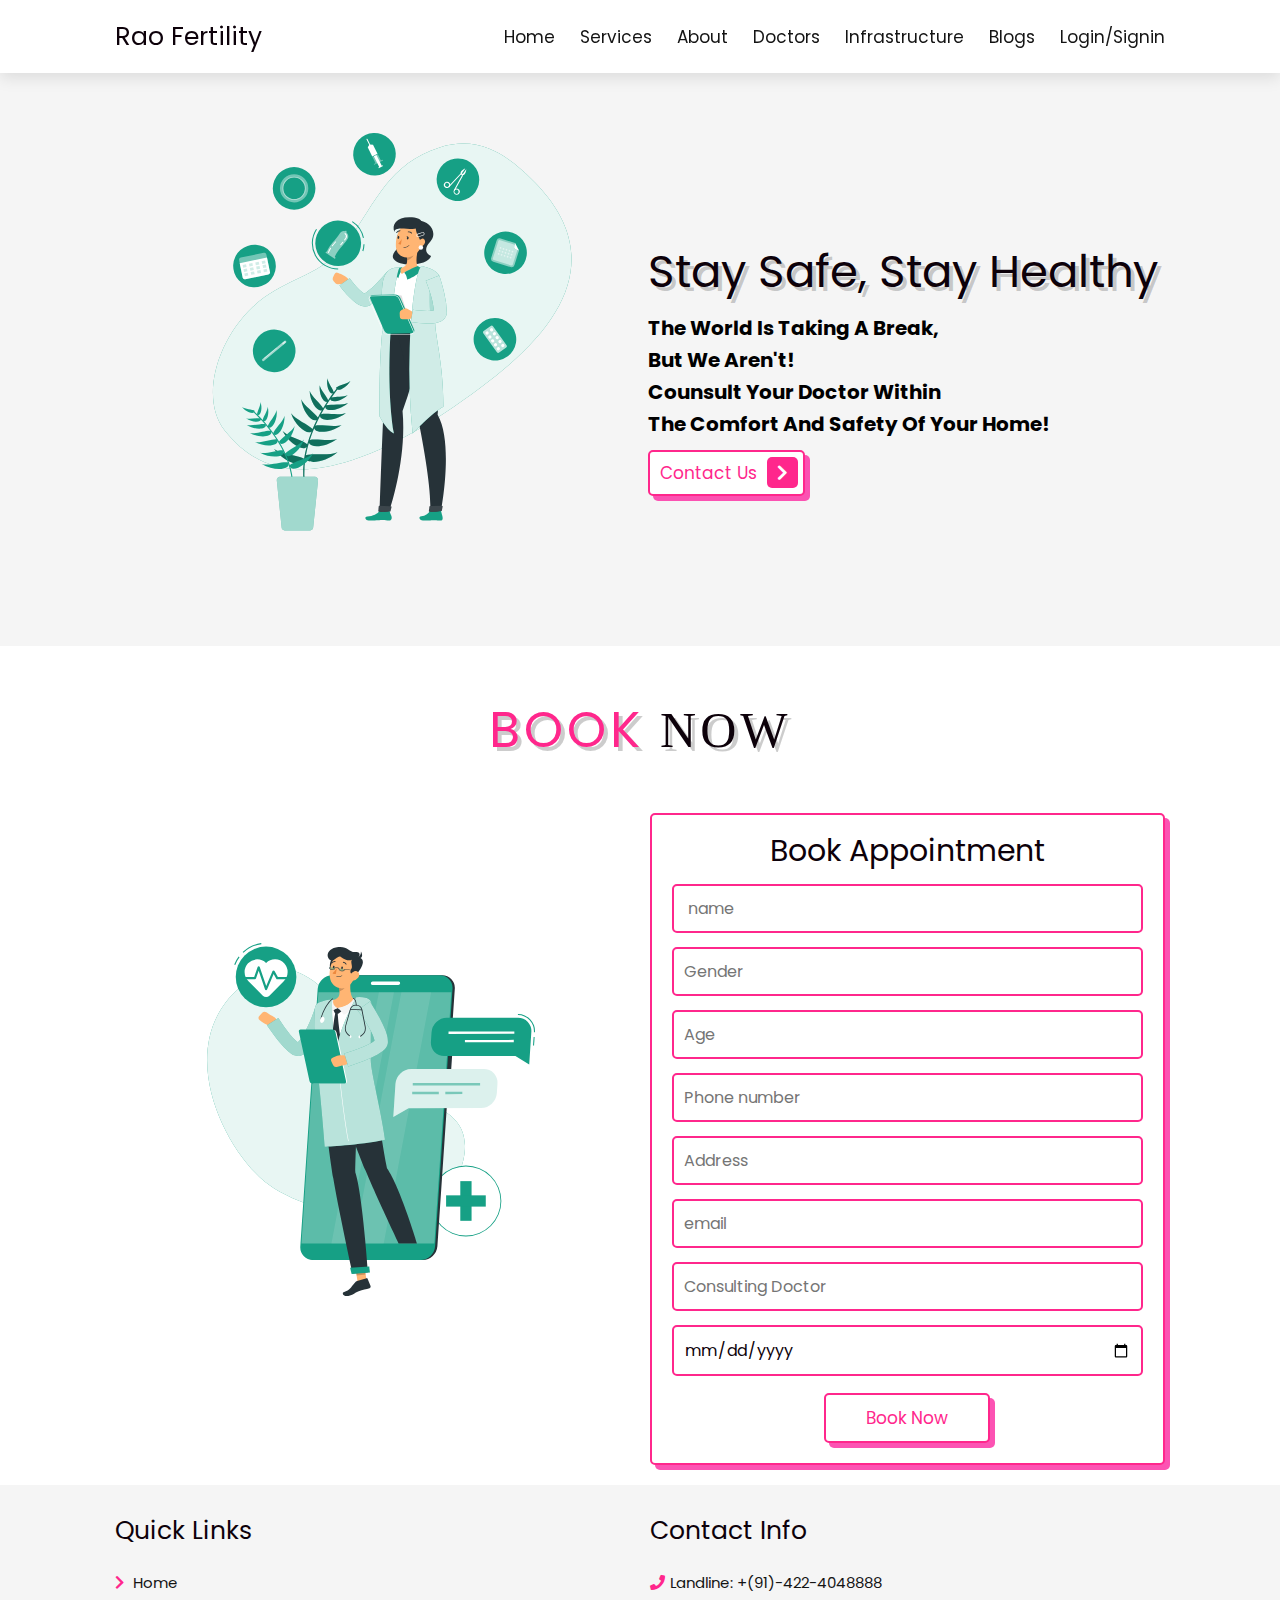
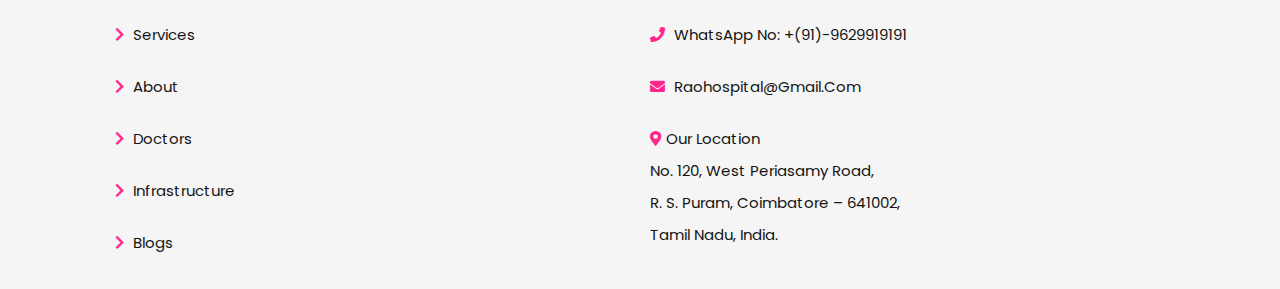
<file: index.html>
<!DOCTYPE html>
<html lang="en">
<head>
    <meta charset="UTF-8">
    <meta http-equiv="X-UA-Compatible" content="IE=edge">
    <meta name="viewport" content="width=device-width, initial-scale=1.0">
    <title>In vitro fertility </title>

    <!-- font awesome cdn link  -->
    <link rel="stylesheet" href="https://cdnjs.cloudflare.com/ajax/libs/font-awesome/5.15.4/css/all.min.css">

    <!-- custom css file link  -->
    <link rel="stylesheet" href="css/style.css">

</head>
<body>
    
<!-- header section starts  -->

<header class="header">

    <a href="#" class="logo">  Rao Fertility </a>

    <nav class="navbar">
        <a href="home.html">home</a>
        <a href="services.html">services</a>
        <a href="about.html">about</a>
        <a href="doctor.html">doctors</a>
    
        <a href="infrastructure.html">Infrastructure</a>
        <a href="blogs.html">blogs</a>
        <a href="../hospital website/admin/index.php">Login/Signin
        </a>
    </nav>

    <div id="menu-btn" class="fas fa-bars"></div>

</header>

<!-- header section ends -->

<!-- home section starts  -->

<section class="home" id="home">

    <div class="image">
        <img src="image/home-img.svg" alt="">
    </div>

    <div class="content">
        <h3>stay safe, stay healthy</h3>
        <b>The world is taking a break,<br> but we aren't!<br><b></b>Counsult your doctor within<br> the comfort and safety of your home!</b>
        <a href="contact.html" class="btn"> contact us <span class="fas fa-chevron-right"></span> </a>
    </div>

</section>

<!-- home section ends -->
<!-- booking section starts   -->

<section class="book" id="book">

    <h1 class="heading"> <span>book</span> now </h1>    

    <div class="row">

        <div class="image">
            <img src="image/book-img.svg" alt="">
        </div>

        <form action="">
            <h3>book appointment</h3>
            <input type="text" placeholder=" name" class="box">
            <input type="text" placeholder="Gender" class="box">
            <input type="text" placeholder="Age" class="box">
            <input type="number" placeholder="Phone number" class="box">
            <input type="text" placeholder="Address" class="box">
            <input type="email" placeholder="email" class="box">
            <input type="text" placeholder="Consulting Doctor" class="box">
            <input type="date" class="box"><br>
            <input type="submit" value="book now" class="btn">
        </form>

    </div>

</section>

<!-- booking section ends -->
<!-- blogs section ends -->

<!-- footer section starts  -->

<section class="footer">

    <div class="box-container">

        <div class="box">
            <h3>quick links</h3>
            <a href="#"> <i class="fas fa-chevron-right"></i> home </a>
            <a href="#"> <i class="fas fa-chevron-right"></i> services </a>
            <a href="#"> <i class="fas fa-chevron-right"></i> about </a>
            <a href="#"> <i class="fas fa-chevron-right"></i> doctors </a>
            
            <a href="#"> <i class="fas fa-chevron-right"></i> Infrastructure</a>
            <a href="#"> <i class="fas fa-chevron-right"></i> blogs </a>
        </div>

        <div class="box">
            <h3>contact info</h3>
            <a href="#"> <i class="fas fa-phone"></i>Landline: +(91)-422-4048888</a>
            <a href="#"> <i class="fas fa-phone"></i> WhatsApp no: +(91)-9629919191 </a>
            <a href="#"> <i class="fas fa-envelope"></i> raohospital@gmail.com </a>
            <a href="#"> <i class="fas fa-map-marker-alt"></i>Our Location<br>
                No. 120, West Periasamy Road,<br>
                R. S. Puram, Coimbatore – 641002,<br>
                Tamil Nadu, India.</a>
        </div>

        

    </div>

    

</section>

<!-- footer section ends -->
<!-- custom js file link  -->
<script src="js/script.js"></script>

</body>
</html>
</file>
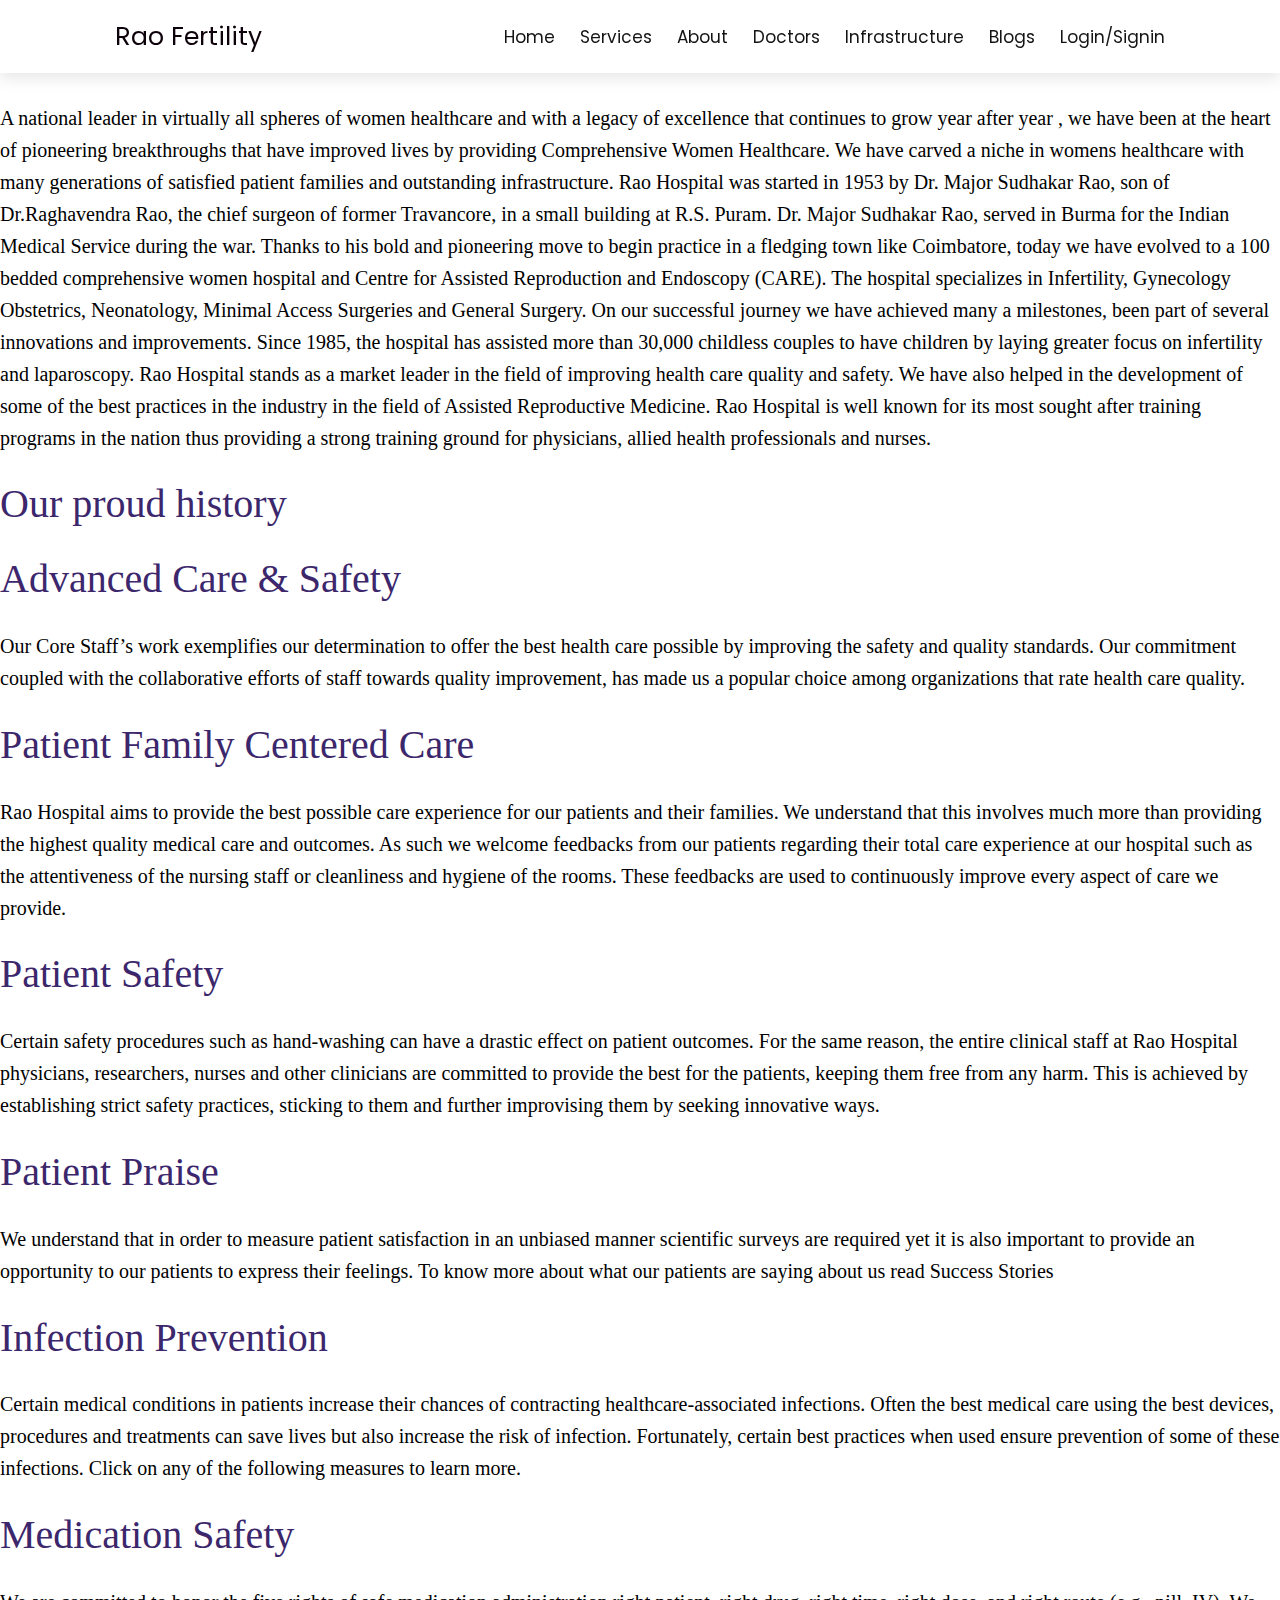
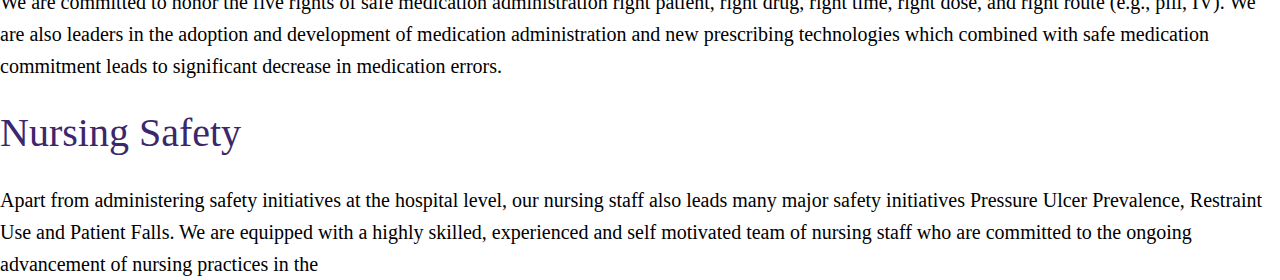
<file: about content.html>
<!DOCTYPE html>
<html lang="en">
<head>
    <meta charset="UTF-8">
    <meta http-equiv="X-UA-Compatible" content="IE=edge">
    <meta name="viewport" content="width=device-width, initial-scale=1.0">
    <title>In vitro fertility </title>

    <!-- font awesome cdn link  -->
    <link rel="stylesheet" href="https://cdnjs.cloudflare.com/ajax/libs/font-awesome/5.15.4/css/all.min.css">

    <!-- custom css file link  -->
    <link rel="stylesheet" href="css/style.css">

</head>
<header class="header">

    <a href="#" class="logo">  Rao Fertility </a>

    <nav class="navbar">
        <a href="home.html">home</a>
        <a href="services.html">services</a>
        <a href="about.html">about</a>
        <a href="doctor.html">doctors</a>
    
        <a href="infrastructure.html">Infrastructure</a>
        <a href="blogs.html">blogs</a>
        <a href="../hospital website/admin/index.php">Login/Signin
        </a>
    </nav>

    <div id="menu-btn" class="fas fa-bars"></div>

</header>

<body>
    <h1>Welcome to Rao Hospital</h1>
A national leader in virtually all spheres of women healthcare and with a legacy of excellence that continues to grow year after year , we have been at the heart of pioneering breakthroughs that have improved lives by providing Comprehensive Women Healthcare. We have carved a niche in womens healthcare with many generations of satisfied patient families and outstanding infrastructure.

Rao Hospital was started in 1953 by Dr. Major Sudhakar Rao, son of Dr.Raghavendra Rao, the chief surgeon of former Travancore, in a small building at R.S. Puram. Dr. Major Sudhakar Rao, served in Burma for the Indian Medical Service during the war. Thanks to his bold and pioneering move to begin practice in a fledging town like Coimbatore, today we have evolved to a 100 bedded comprehensive women hospital and Centre for Assisted Reproduction and Endoscopy (CARE). The hospital specializes in Infertility, Gynecology Obstetrics, Neonatology, Minimal Access Surgeries and General Surgery.

On our successful journey we have achieved many a milestones, been part of several innovations and improvements. Since 1985, the hospital has assisted more than 30,000 childless couples to have children by laying greater focus on infertility and laparoscopy.

Rao Hospital stands as a market leader in the field of improving health care quality and safety. We have also helped in the development of some of the best practices in the industry in the field of Assisted Reproductive Medicine. Rao Hospital is well known for its most sought after training programs in the nation thus providing a strong training ground for physicians, allied health professionals and nurses.

<h1>Our proud history</h1>
<h1>Advanced Care & Safety</h1>
Our Core Staff’s work exemplifies our determination to offer the best health care possible by improving the safety and quality standards. Our commitment coupled with the collaborative efforts of staff towards quality improvement, has made us a popular choice among organizations that rate health care quality.

<h1>Patient Family Centered Care</h1>
Rao Hospital aims to provide the best possible care experience for our patients and their families. We understand that this involves much more than providing the highest quality medical care and outcomes. As such we welcome feedbacks from our patients regarding their total care experience at our hospital such as the attentiveness of the nursing staff or cleanliness and hygiene of the rooms. These feedbacks are used to continuously improve every aspect of care we provide.

<h1>Patient Safety</h1>
Certain safety procedures such as hand-washing can have a drastic effect on patient outcomes. For the same reason, the entire clinical staff at Rao Hospital physicians, researchers, nurses and other clinicians are committed to provide the best for the patients, keeping them free from any harm. This is achieved by establishing strict safety practices, sticking to them and further improvising them by seeking innovative ways.

<h1>Patient Praise</h1>
We understand that in order to measure patient satisfaction in an unbiased manner scientific surveys are required yet it is also important to provide an opportunity to our patients to express their feelings. To know more about what our patients are saying about us read Success Stories

<h1>Infection Prevention</h1>
Certain medical conditions in patients increase their chances of contracting healthcare-associated infections. Often the best medical care using the best devices, procedures and treatments can save lives but also increase the risk of infection. Fortunately, certain best practices when used ensure prevention of some of these infections. Click on any of the following measures to learn more.

<h1>Medication Safety</h1>
We are committed to honor the five rights of safe medication administration right patient, right drug, right time, right dose, and right route (e.g., pill, IV). We are also leaders in the adoption and development of medication administration and new prescribing technologies which combined with safe medication commitment leads to significant decrease in medication errors.

<h1>Nursing Safety</h1>
Apart from administering safety initiatives at the hospital level, our nursing staff also leads many major safety initiatives Pressure Ulcer Prevalence, Restraint Use and Patient Falls. We are equipped with a highly skilled, experienced and self motivated team of nursing staff who are committed to the ongoing advancement of nursing practices in the
</file>
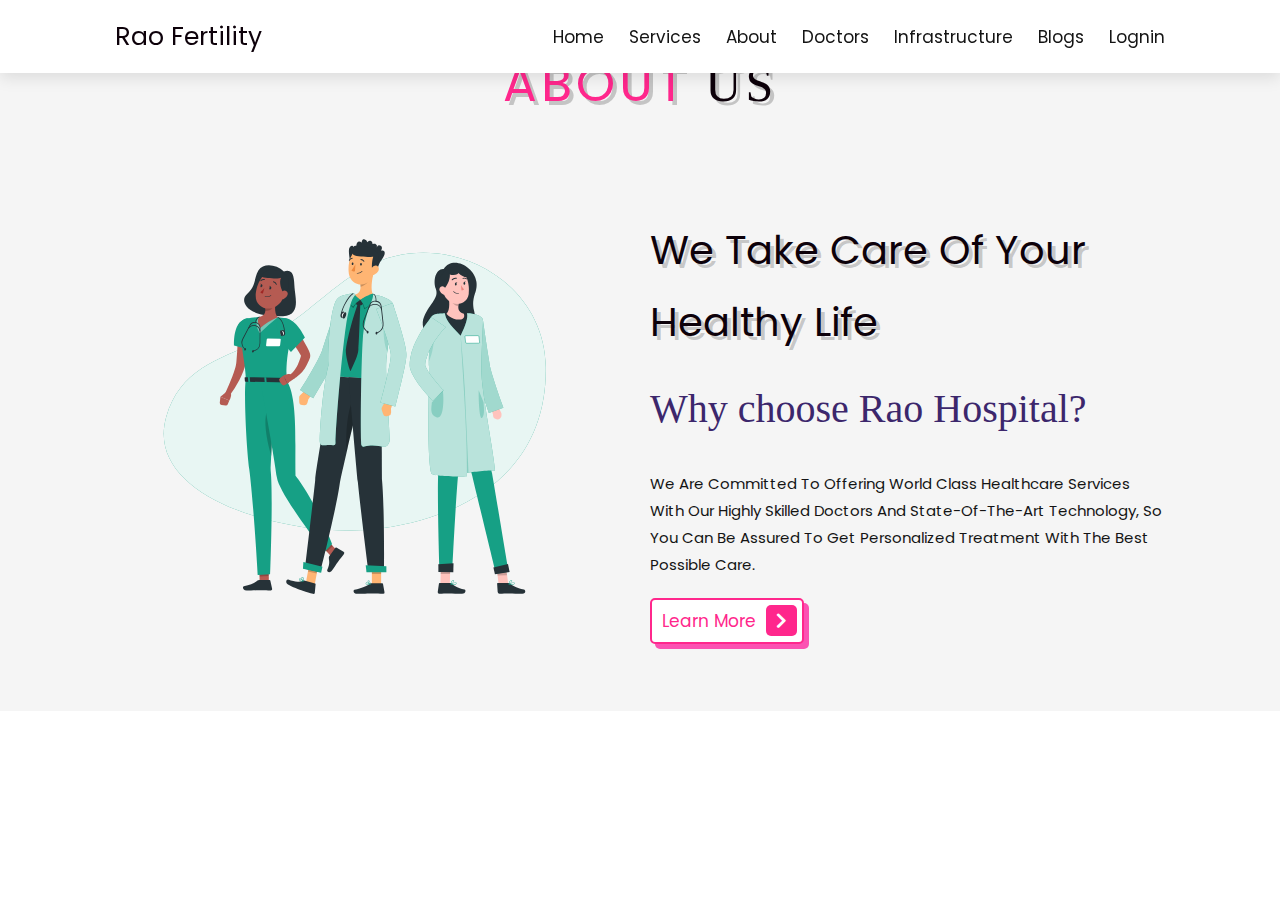
<file: about.html>
<!DOCTYPE html>
<html lang="en">
<head>
    <meta charset="UTF-8">
    <meta http-equiv="X-UA-Compatible" content="IE=edge">
    <meta name="viewport" content="width=device-width, initial-scale=1.0">
    <title>In vitro fertility </title>

    <!-- font awesome cdn link  -->
    <link rel="stylesheet" href="https://cdnjs.cloudflare.com/ajax/libs/font-awesome/5.15.4/css/all.min.css">

    <!-- custom css file link  -->
    <link rel="stylesheet" href="css/style.css">

</head>
<body>
    <header class="header">

        <a href="#" class="logo">  Rao Fertility </a>
    
        <nav class="navbar">
            <a href="home.html">home</a>
            <a href="services.html">services</a>
            <a href="about.html">about</a>
            <a href="doctor.html">doctors</a>
        
            <a href="infrastructure.html">Infrastructure</a>
            <a href="blogs.html">blogs</a>
            <a href="../hospital website/admin/index.php">lognin
            </a>
        </nav>
    
        <div id="menu-btn" class="fas fa-bars"></div>
    
    </header>
    
<!-- about section starts  -->

<section class="about" id="about">

    <h1 class="heading"> <span>about</span> us </h1>

    <div class="row">

        <div class="image">
            <img src="image/about-img.svg" alt="">
        </div>

        <div class="content">
            <h3>we take care of your healthy life</h3>
            <h1>Why choose Rao Hospital?</h1>
               <p> We are committed to offering world class healthcare services with our highly skilled Doctors and state-of-the-art technology, so you can be assured to get personalized treatment with the best possible care.</p>
                
                
            <a href="about content.html" class="btn"> learn more <span class="fas fa-chevron-right"></span> </a>
        </div>

    </div>

</section>

<!-- about section ends -->
</file>
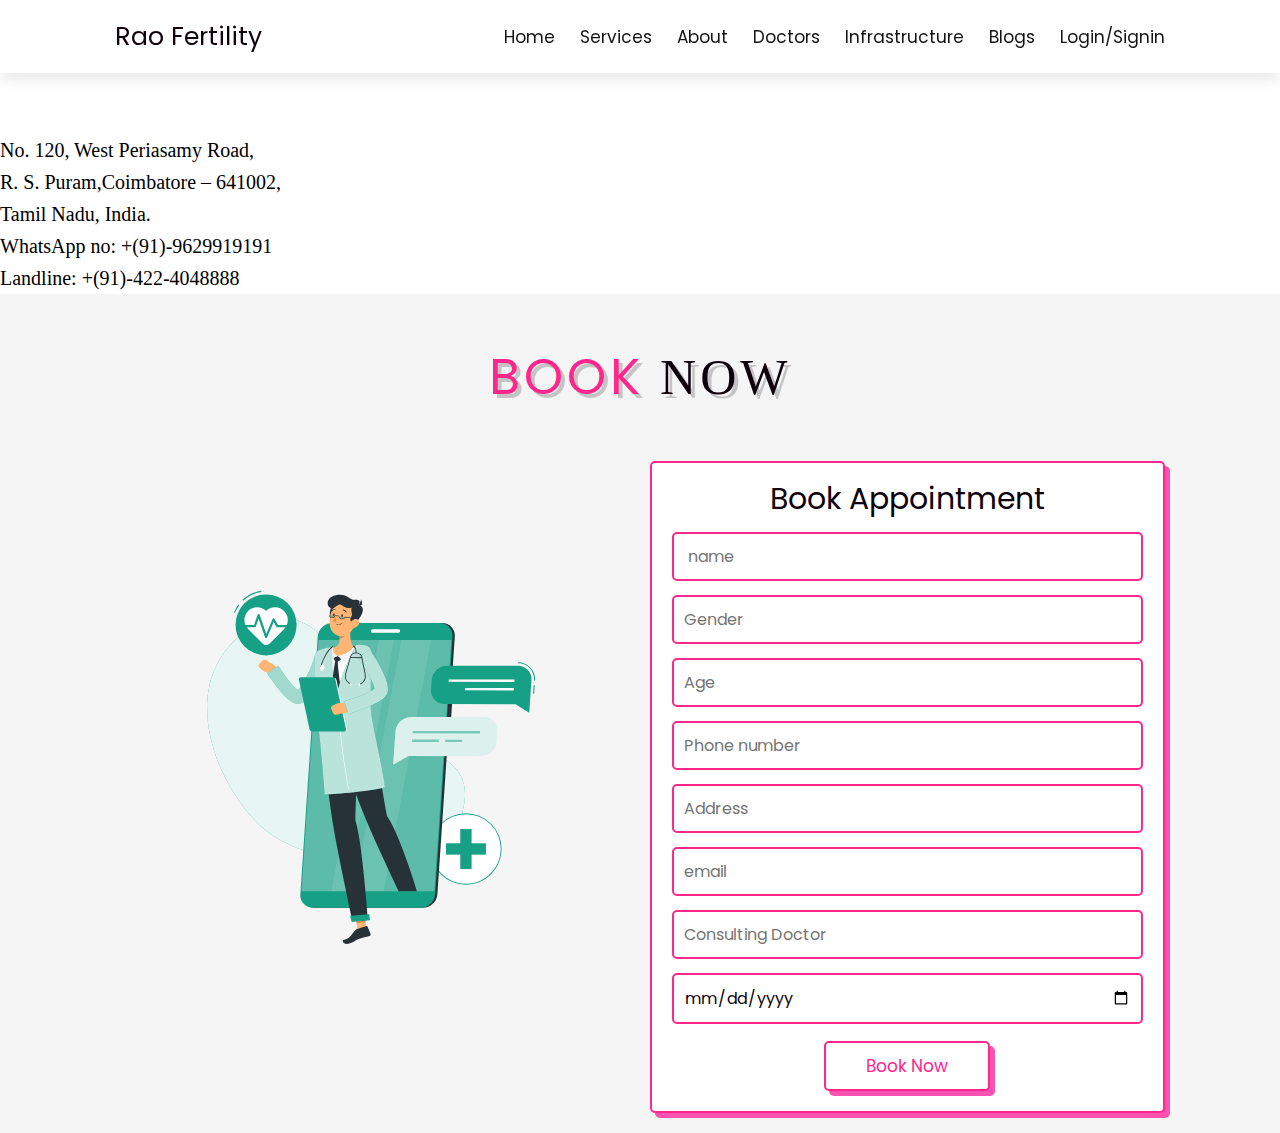
<file: contact.html>
<!DOCTYPE html>
<html lang="en">
<head>
    <meta charset="UTF-8">
    <meta http-equiv="X-UA-Compatible" content="IE=edge">
    <meta name="viewport" content="width=device-width, initial-scale=1.0">
    <title>In vitro fertility </title>

    <!-- font awesome cdn link  -->
    <link rel="stylesheet" href="https://cdnjs.cloudflare.com/ajax/libs/font-awesome/5.15.4/css/all.min.css">

    <!-- custom css file link  -->
    <link rel="stylesheet" href="css/style.css">

</head>
<header class="header">

    <a href="#" class="logo">  Rao Fertility </a>

    <nav class="navbar">
        <a href="home.html">home</a>
        <a href="services.html">services</a>
        <a href="about.html">about</a>
        <a href="doctor.html">doctors</a>
    
        <a href="infrastructure.html">Infrastructure</a>
        <a href="blogs.html">blogs</a>
        <a href="../hospital website/admin/index.php">Login/Signin
        </a>
    </nav>

    <div id="menu-btn" class="fas fa-bars"></div>

</header>

<body>
    <h1>Our Location</h1><br>
No. 120, West Periasamy Road,<br>
R. S. Puram,Coimbatore – 641002,<br>
Tamil Nadu, India.<br>


WhatsApp no: +(91)-9629919191<br>

Landline: +(91)-422-4048888
<!-- booking section starts   -->

<section class="book" id="book">

    <h1 class="heading"> <span>book</span> now </h1>    

    <div class="row">

        <div class="image">
            <img src="image/book-img.svg" alt="">
        </div>

        <form action="">
            <h3>book appointment</h3>
            <input type="text" placeholder=" name" class="box">
            <input type="text" placeholder="Gender" class="box">
            <input type="text" placeholder="Age" class="box">
            <input type="number" placeholder="Phone number" class="box">
            <input type="text" placeholder="Address" class="box">
            <input type="email" placeholder="email" class="box">
            <input type="text" placeholder="Consulting Doctor" class="box">
            <input type="date" class="box"><br>
            <input type="submit" value="book now" class="btn">
        </form>

    </div>

</section>

<!-- booking section ends -->
</body>
</html>
</file>
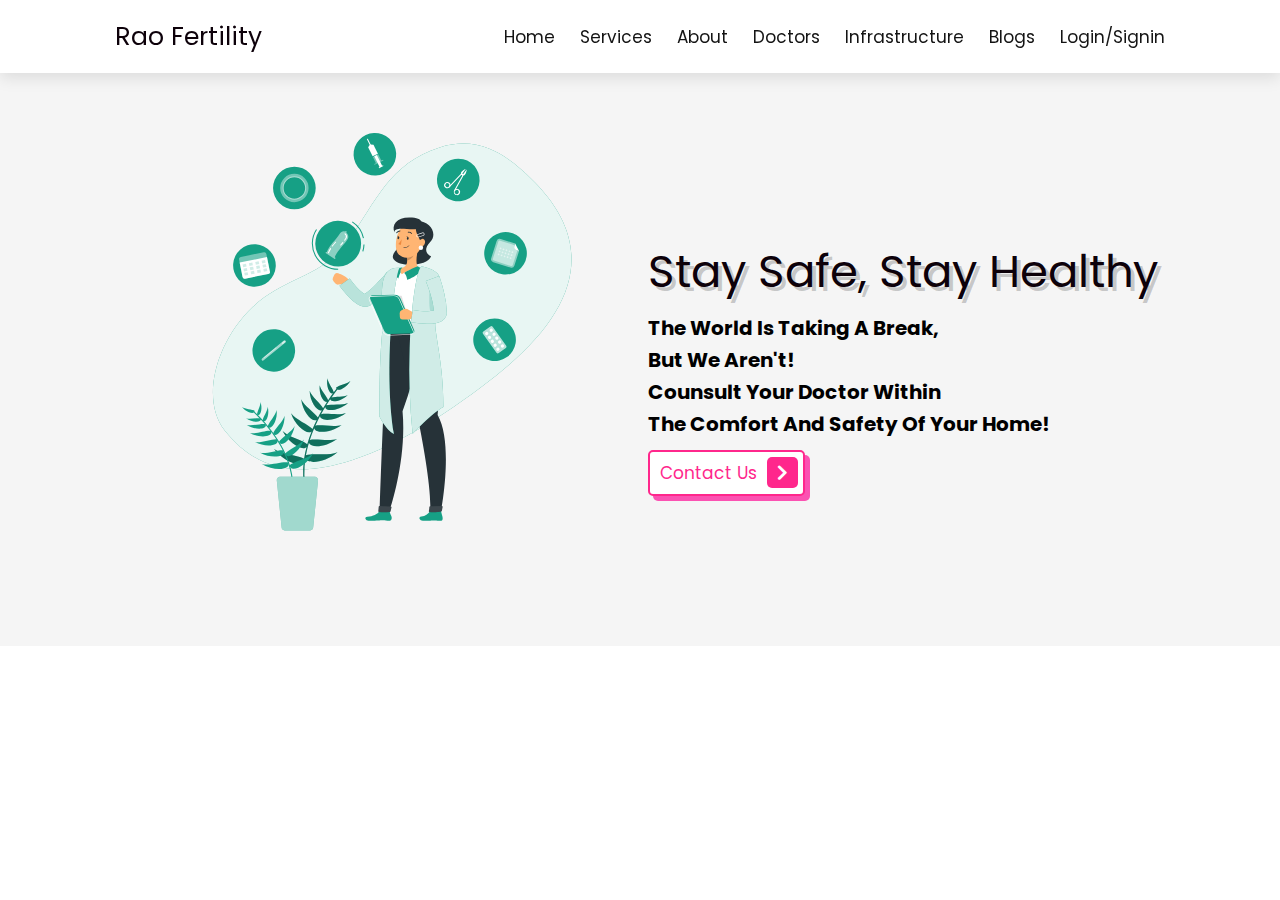
<file: home.html>
<!DOCTYPE html>
<html lang="en">
<head>
    <meta charset="UTF-8">
    <meta http-equiv="X-UA-Compatible" content="IE=edge">
    <meta name="viewport" content="width=device-width, initial-scale=1.0">
    <title>In vitro fertility</title>

    <!-- font awesome cdn link  -->
    <link rel="stylesheet" href="https://cdnjs.cloudflare.com/ajax/libs/font-awesome/5.15.4/css/all.min.css">

    <!-- custom css file link  -->
    <link rel="stylesheet" href="css/style.css">

</head>
<body>
    <!-- home section starts  -->
    <header class="header">

        <a href="#" class="logo">  Rao Fertility </a>
    
        <nav class="navbar">
            <a href="home.html">home</a>
            <a href="services.html">services</a>
            <a href="about.html">about</a>
            <a href="doctor.html">doctors</a>
        
            <a href="infrastructure.html">Infrastructure</a>
            <a href="blogs.html">blogs</a>
            <a href="../hospital website/admin/index.php">Login/Signin
            </a>
        </nav>
    
        <div id="menu-btn" class="fas fa-bars"></div>
    
    </header>
    

<section class="home" id="home">

    <div class="image">
        <img src="image/home-img.svg" alt="">
    </div>

    <div class="content">
        <h3>stay safe, stay healthy</h3>
        <b>The world is taking a break,<br> but we aren't!<br><b></b>Counsult your doctor within<br> the comfort and safety of your home!</b>
        <a href="contact.html" class="btn"> contact us <span class="fas fa-chevron-right"></span> </a>
    </div>

</section>

<!-- home section ends -->
</file>
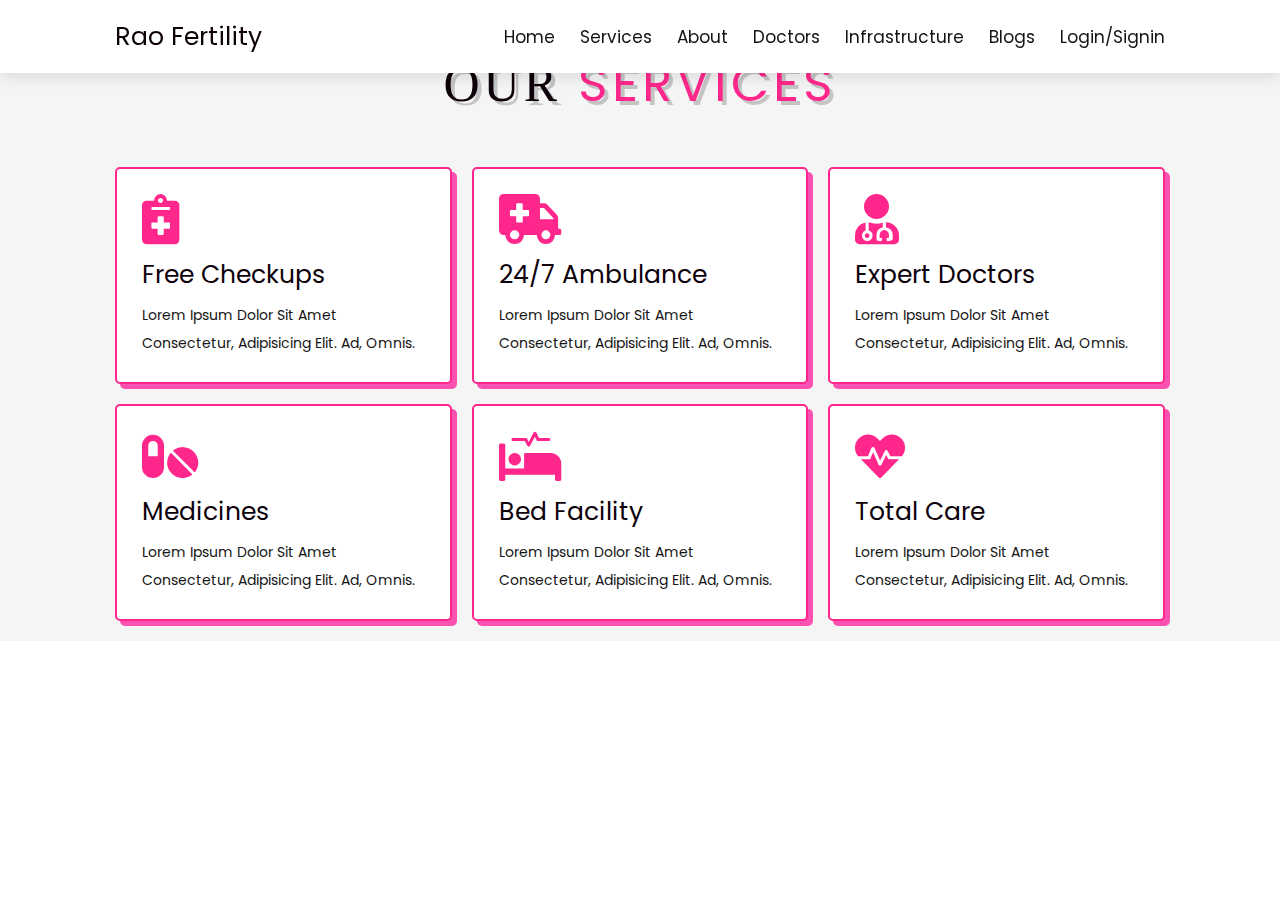
<file: services.html>
<!DOCTYPE html>
<html lang="en">
<head>
    <meta charset="UTF-8">
    <meta http-equiv="X-UA-Compatible" content="IE=edge">
    <meta name="viewport" content="width=device-width, initial-scale=1.0">
    <title>In vitro fertility</title>

    <!-- font awesome cdn link  -->
    <link rel="stylesheet" href="https://cdnjs.cloudflare.com/ajax/libs/font-awesome/5.15.4/css/all.min.css">

    <!-- custom css file link  -->
    <link rel="stylesheet" href="css/style.css">

</head>
<body>
    <header class="header">

        <a href="#" class="logo">  Rao Fertility </a>
    
        <nav class="navbar">
            <a href="home.html">home</a>
            <a href="services.html">services</a>
            <a href="about.html">about</a>
            <a href="doctor.html">doctors</a>
        
            <a href="infrastructure.html">Infrastructure</a>
            <a href="blogs.html">blogs</a>
            <a href="../hospital website/admin/index.php">Login/Signin
               
            </a>
        </nav>
    
        <div id="menu-btn" class="fas fa-bars"></div>
    
    </header>
    
<!-- services section starts  -->

<section class="services" id="services">

    <h1 class="heading"> our <span>services</span> </h1>

    <div class="box-container">

        <div class="box">
            <i class="fas fa-notes-medical"></i>
            <h3>free checkups</h3>
            <p>Lorem ipsum dolor sit amet consectetur, adipisicing elit. Ad, omnis.</p>
           
        </div>

        <div class="box">
            <i class="fas fa-ambulance"></i>
            <h3>24/7 ambulance</h3>
            <p>Lorem ipsum dolor sit amet consectetur, adipisicing elit. Ad, omnis.</p>
           
        </div>

        <div class="box">
            <i class="fas fa-user-md"></i>
            <h3>expert doctors</h3>
            <p>Lorem ipsum dolor sit amet consectetur, adipisicing elit. Ad, omnis.</p>
          
        </div>

        <div class="box">
            <i class="fas fa-pills"></i>
            <h3>medicines</h3>
            <p>Lorem ipsum dolor sit amet consectetur, adipisicing elit. Ad, omnis.</p>
            
        </div>

        <div class="box">
            <i class="fas fa-procedures"></i>
            <h3>bed facility</h3>
            <p>Lorem ipsum dolor sit amet consectetur, adipisicing elit. Ad, omnis.</p>
            
        </div>

        <div class="box">
            <i class="fas fa-heartbeat"></i>
            <h3>total care</h3>
            <p>Lorem ipsum dolor sit amet consectetur, adipisicing elit. Ad, omnis.</p>
           
        </div>

    </div>


</section>

<!-- services section ends -->
</file>
<file: css/style.css>
@import url('https://fonts.googleapis.com/css2?family=Poppins:wght@100;200;300;400;500;600;700&display=swap');

:root{
    --green:#ff278c;
    --black:rgb(13, 1, 10);
    --light-color:rgb(20, 20, 20);
    --box-shadow:.5rem .5rem 0 rgba(252, 64, 171, 0.902);
    --text-shadow:.4rem .4rem 0 rgba(0, 0, 0, .2);
    --border:.2rem solid var(--green);
}

*{
    font-family: 'Poppins', sans-serif;
    margin:0; padding: 0;
    box-sizing: border-box;
    outline: none; border: none;
    text-transform: capitalize;
    transition: all .2s ease-out;
    text-decoration: none;
}

html{
    font-size: 62.5%;
    overflow-x: hidden;
    scroll-padding-top: 7rem;
    scroll-behavior: smooth;
}

section{
    padding:2rem 9%;
}

section:nth-child(even){
    background: #f5f5f5;
}

.heading{
    text-align: center;
    padding-bottom: 2rem;
    text-shadow: var(--text-shadow);
    text-transform: uppercase;
    color:var(--black);
    font-size: 5rem;
    letter-spacing: .4rem;
}

.heading span{
    text-transform: uppercase;
    color:var(--green);
}

.btn{
    display: inline-block;
    margin-top: 1rem;
    padding: .5rem;
    padding-left: 1rem;
    border:var(--border);
    border-radius: .5rem;
    box-shadow: var(--box-shadow);
    color:var(--green);
    cursor: pointer;
    font-size: 1.7rem;
    background: #fff;
}

.btn span{
    padding:.7rem 1rem;
    border-radius: .5rem;
    background: var(--green);
    color:#fff;
    margin-left: .5rem;
}

.btn:hover{
    background: var(--green);
    color:#fff;
}

.btn:hover span{
    color: var(--green);
    background:#fff;
    margin-left: 1rem;
}

.header{
    padding:2rem 9%;
    position: fixed;
    top:0; left: 0; right: 0;
    z-index: 1000;
    box-shadow: 0 .5rem 1.5rem rgba(0, 0, 0, .1);
    display: flex;
    align-items: center;
    justify-content: space-between;
    background: #fff;
}

.header .logo{
    font-size: 2.5rem;
    color: var(--black);
}

.header .logo i{
    color: var(--green);
}

.header .navbar a{
    font-size: 1.7rem;
    color: var(--light-color);
    margin-left: 2rem;
}

.header .navbar a:hover{
    color: var(--green);
}

#menu-btn{
    font-size: 2.5rem;
    border-radius: .5rem;
    background: #eee;
    color:var(--green);
    padding: 1rem 1.5rem;
    cursor: pointer;
    display: none;
}

.home{
    display: flex;
    align-items: center;
    flex-wrap: wrap;
    gap:1.5rem;
    padding-top: 10rem;
}

.home .image{
    flex:1 1 45rem;
}

.home .image img{
    width: 100%;
}

.home .content{
    flex:1 1 45rem;
}

.home .content h3{
    font-size: 4.5rem;
    color:var(--black);
    line-height: 1.8;
    text-shadow: var(--text-shadow);
}

.home .content p{
    font-size: 1.7rem;
    color:var(--light-color);
    line-height: 1.8;
    padding: 1rem 0;
}



.services .box-container{
    display: grid;
    grid-template-columns: repeat(auto-fit, minmax(27rem, 1fr));
    gap:2rem;
}

.services .box-container .box{
    background:#fff;
    border-radius: .5rem;
    box-shadow: var(--box-shadow);
    border:var(--border);
    padding: 2.5rem;
}

.services .box-container .box i{
    color: var(--green);
    font-size: 5rem;
    padding-bottom: .5rem;
}

.services .box-container .box h3{
    color: var(--black);
    font-size: 2.5rem;
    padding:1rem 0;
}

.services .box-container .box p{
    color: var(--light-color);
    font-size: 1.4rem;
    line-height: 2;
}

.about .row{
    display: flex;
    align-items: center;
    flex-wrap: wrap;
    gap:2rem;
}

.about .row .image{
    flex:1 1 45rem;
}

.about .row .image img{
    width: 100%;
}

.about .row .content{
    flex:1 1 45rem;
}

.about .row .content h3{
    color: var(--black);
    text-shadow: var(--text-shadow);
    font-size: 4rem;
    line-height: 1.8;
}

.about .row .content p{
    color: var(--light-color);
    padding:1rem 0;
    font-size: 1.5rem;
    line-height: 1.8;
}

.doctors .box-container{
    display: grid;
    grid-template-columns: repeat(auto-fit, minmax(30rem, 1fr));
    gap:2rem;
}

.doctors .box-container .box{
    text-align: center;
    background:#fff;
    border-radius: .5rem;
    border:var(--border);
    box-shadow: var(--box-shadow);
    padding:2rem;
}

.doctors .box-container .box img{
    height: 20rem;
    border:var(--border);
    border-radius: .5rem;
    margin-top: 1rem;
    margin-bottom: 1rem;
}

.doctors .box-container .box h3{
    color:var(--black);
    font-size: 2.5rem;
}

.doctors .box-container .box span{
    color:var(--green);
    font-size: 1.5rem;
}

.doctors .box-container .box .share{
    padding-top: 2rem;
}

.doctors .box-container .box .share a{
    height: 5rem;
    width: 5rem;
    line-height: 4.5rem;
    font-size: 2rem;
    color:var(--green);
    border-radius: .5rem;
    border:var(--border);
    margin:.3rem;
}

.doctors .box-container .box .share a:hover{
    background:var(--green);
    color:#fff;
    box-shadow: var(--box-shadow);
}

.book .row{
    display: flex;
    align-items: center;
    flex-wrap: wrap;
    gap:2rem;
}
 
.book .row .image{
    flex:1 1 45rem;
}

.book .row .image img{
    width: 100%;
}

.book .row form{
    flex:1 1 45rem;
    background: #fff;
    border:var(--border);
    box-shadow: var(--box-shadow);
    text-align: center;
    padding: 2rem;
    border-radius: .5rem;
}

.book .row form h3{
    color:var(--black);
    padding-bottom: 1rem;
    font-size: 3rem;
}

.book .row form .box{
    width: 100%;
    margin:.7rem 0;
    border-radius: .5rem;
    border:var(--border);
    font-size: 1.6rem;
    color: var(--black);
    text-transform: none;
    padding: 1rem;
}

.book .row form .btn{
    padding:1rem 4rem;
}

.review .box-container{
    display: grid;
    grid-template-columns: repeat(auto-fit, minmax(27rem, 1fr));
    gap:2rem;
}

.review .box-container .box{
    border:var(--border);
    box-shadow: var(--box-shadow);
    border-radius: .5rem;
    padding:2.5rem;
    background: #fff;
    text-align: center;
    position: relative;
    overflow: hidden;
    z-index: 0;
}

.review .box-container .box img{
    height: 10rem;
    width: 10rem;
    border-radius: 50%;
    object-fit: cover;
    border:.5rem solid #fff;
}

.review .box-container .box h3{
    color:#fff;
    font-size: 2.2rem;
    padding:.5rem 0;
}

.review .box-container .box .stars i{
    color:#fff;
    font-size: 1.5rem;
}

.review .box-container .box .text{
    color:var(--light-color);
    line-height: 1.8;
    font-size: 2.2rem;
    padding-top: 4rem;
}

.review .box-container .box::before{
    content: '';
    position: absolute;
    top:-4rem; left: 50%;
    transform:translateX(-50%);
    background:var(--green);
    border-bottom-left-radius: 50%;
    border-bottom-right-radius: 50%;
    height: 25rem;
    width: 120%;
    z-index: -1;
}

.blogs .box-container{
    display: grid;
    grid-template-columns: repeat(auto-fit, minmax(30rem, 1fr));
    gap:2rem;
}

.blogs .box-container .box{
    border:var(--border);
    box-shadow: var(--box-shadow);
    border-radius: .5rem;
    padding: 2rem;
}

.blogs .box-container .box .image{
    height: 20rem;
    overflow:hidden;
    border-radius: .5rem;
}

.blogs .box-container .box .image img{
    height: 100%;
    width: 100%;
    object-fit: cover;
}

.blogs .box-container .box:hover .image img{
    transform:scale(1.2);
}

.blogs .box-container .box .content{
    padding-top: 1rem;
}

.blogs .box-container .box .content .icon{
    padding: 1rem 0;
    display: flex;
    align-items: center;
    justify-content: space-between;
}

.blogs .box-container .box .content .icon a{
    font-size: 1.4rem;
    color: var(--light-color);
}

.blogs .box-container .box .content .icon a:hover{
    color:var(--green);
}

.blogs .box-container .box .content .icon a i{
    padding-right: .5rem;
    color: var(--green);
}

.blogs .box-container .box .content h3{
    color:var(--black);
    font-size: 3rem;
}

.blogs .box-container .box .content p{
    color:var(--light-color);
    font-size: 1.5rem;
    line-height: 1.8;
    padding:1rem 0;
}

.footer .box-container{
    display: grid;
    grid-template-columns: repeat(auto-fit, minmax(22rem, 1fr));
    gap:2rem;
}

.footer .box-container .box h3{
    font-size: 2.5rem;
    color:var(--black);
    padding: 1rem 0;
}

.footer .box-container .box a{
    display: block;
    font-size: 1.5rem;
    color:var(--light-color);
    padding: 1rem 0;
}

.footer .box-container .box a i{
    padding-right: .5rem;
    color:var(--green);
}

.footer .box-container .box a:hover i{
    padding-right:2rem;
}

.footer .credit{
    padding: 1rem;
    padding-top: 2rem;
    margin-top: 2rem;
    text-align: center;
    font-size: 2rem;
    color:var(--light-color);
    border-top: .1rem solid rgba(0, 0, 0, .1);
}

.footer .credit span{
    color:var(--green);
}


.infrastructure .box-container{
    display: grid;
    grid-template-columns: repeat(auto-fit, minmax(30rem, 1fr));
    gap:2rem;
}

.infrastructure .box-container .box{
    border:var(--border);
    box-shadow: var(--box-shadow);
    border-radius: .5rem;
    padding: 2rem;
}

.infrastructure .box-container .box .image{
    height: 20rem;
    overflow:hidden;
    border-radius: .5rem;
}

.infrastructure .box-container .box .image img{
    height: 100%;
    width: 100%;
    object-fit: cover;
}

.infrastructure .box-container .box:hover .image img{
    transform:scale(1.2);
}

.infrastructure .box-container .box .content{
    padding-top: 1rem;
}

.infrastructure .box-container .box .content .icon{
    padding: 1rem 0;
    display: flex;
    align-items: center;
    justify-content: space-between;
}

.infrastructure .box-container .box .content .icon a{
    font-size: 1.4rem;
    color: var(--light-color);
}

.infrastructure .box-container .box .content .icon a:hover{
    color:var(--green);
}

.infrastructure .box-container .box .content .icon a i{
    padding-right: .5rem;
    color: var(--green);
}

.infrastructure .box-container .box .content h3{
    color:var(--black);
    font-size: 3rem;
}

.infrastructure .box-container .box .content p{
    color:var(--light-color);
    font-size: 1.5rem;
    line-height: 1.8;
    padding:1rem 0;
}

body h1 {
    font-size: 4rem;
}
h1 {
    font-family: Quicksand;
    font-weight: 700;
    color: #3c276c;
    text-transform: none;
    font-size: 4rem;
    line-height: 1.2em;
}
h1, h2, h3, h4, h5, h6 {
    font-weight: inherit;
}
h1 {
    font-size: 3rem;
    margin: 0.67em 0;
}
*, *:after, *:before {
    -webkit-box-sizing: border-box;
    -moz-box-sizing: border-box;
    box-sizing: border-box;
    text-rendering: optimizeLegibility;
    outline: 0;
}
user agent stylesheet
h1 {
    display: block;
    font-size: 2rem;
    margin-block-start: 0.67em;
    margin-block-end: 0.67em;
    margin-inline-start: 0px;
    margin-inline-end: 0px;
    font-weight: bold;
}
body {
    font-family: Nunito;
    font-style: normal;
    color: #000000;
    text-transform: none;
    font-size: 2rem;
    line-height: 1.6em;
}
html {
    font-family: sans-serif;
    line-height: 1.15;
    -ms-text-size-adjust: 100%;
    -webkit-text-size-adjust: 100%;
}
*:after, *:before {
    -moz-osx-font-smoothing: grayscale;
    -webkit-font-smoothing: antialiased;
}
*, *:after, *:before {
    -webkit-box-sizing: border-box;
    -moz-box-sizing: border-box;
    box-sizing: border-box;
    text-rendering: optimizeLegibility;
    outline: 0;
}
*:after, *:before {
    -moz-osx-font-smoothing: grayscale;
    -webkit-font-smoothing: antialiased;
}
*, *:after, *:before {
    -webkit-box-sizing: border-box;
    -moz-box-sizing: border-box;
    box-sizing: border-box;
    text-rendering: optimizeLegibility;
    outline: 0;
}
::selection {
    background: #ff485f;
}
::selection {
    background: #34beb9;
}
::selection {
    color: #ffffff;
}

@media (max-width:450px){

    html{
        font-size: 50%;
    }

}
</file>
